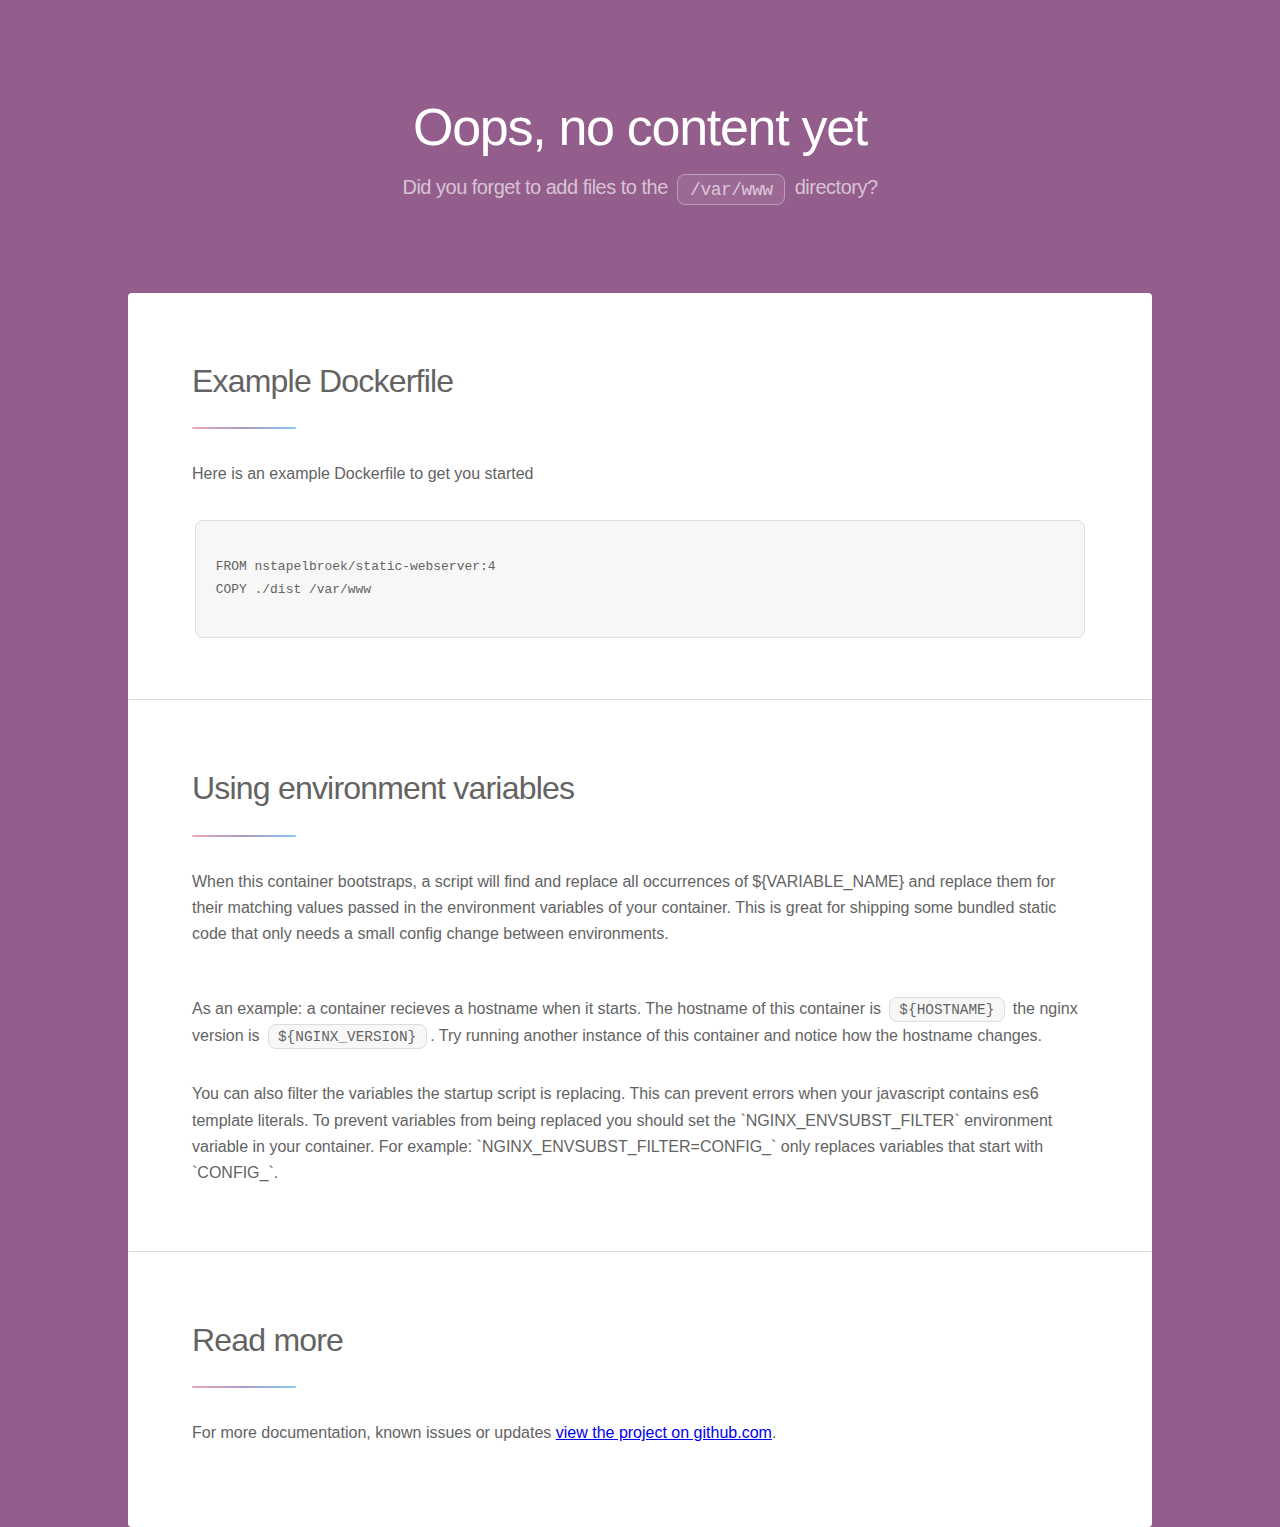
<file: files/var/www/index.html>
<!DOCTYPE HTML>
<!--
	Stellar by HTML5 UP
	html5up.net | @ajlkn
	Free for personal and commercial use under the CCA 3.0 license (html5up.net/license)
-->
<html>
<head>
    <title>Docker static Webserver</title>
    <meta charset="utf-8"/>
    <meta name="viewport" content="width=device-width, initial-scale=1"/>
        <style type="text/css">header,pre code,section{display:block}#header p,h1,h2{letter-spacing:-.025em}#main,#main h2{color:#636363}body,code,div,h1,h2,header,p,pre,section{margin:0;padding:0;border:0;font:inherit;vertical-align:baseline}p,pre{margin:0 0 2em}body,h1,h2{font-weight:300}body{-webkit-text-size-adjust:none;-ms-overflow-style:scrollbar;background-color:#935d8c;color:rgba(255,255,255,.65);font-family:"Source Sans Pro",Helvetica,sans-serif;font-size:17pt;line-height:1.65}*,:after,:before{-moz-box-sizing:border-box;-webkit-box-sizing:border-box;box-sizing:border-box}@media screen and (max-width:1680px){body{font-size:14pt}}@media screen and (max-width:1280px){body{font-size:12pt}}@media screen and (max-width:360px){body{font-size:11pt}}h1,h2{line-height:1.5;margin:0 0 .7em;color:#fff}h1{font-size:2.5em;line-height:1.2}h2{font-size:1.5em}@media screen and (max-width:736px){h1{font-size:2em}}code,pre{font-family:"Courier New",monospace;font-size:.9em}code{border-radius:8px;border:1px solid;margin:0 .25em;padding:.25em .65em;background:rgba(255,255,255,.075);border-color:rgba(255,255,255,.35)}pre{-webkit-overflow-scrolling:touch}pre code{line-height:1.75;padding:1em 1.5em;overflow-x:auto}::-webkit-input-placeholder{opacity:1;color:rgba(255,255,255,.5)!important}:-moz-placeholder{opacity:1;color:rgba(255,255,255,.5)!important}::-moz-placeholder{opacity:1;color:rgba(255,255,255,.5)!important}:-ms-input-placeholder{opacity:1;color:rgba(255,255,255,.5)!important}header.major{margin-bottom:3em}header.major h2{font-size:2em}header.major h2:after{display:block;content:'';width:3.25em;height:2px;margin:.7em 0 1em;border-radius:2px;background-color:rgba(255,255,255,.35)}@media screen and (max-width:736px){header.major{margin-bottom:0}header.major h2{font-size:1.5em}}.spotlight{display:-moz-flex;display:-webkit-flex;display:-ms-flex;display:flex;-moz-align-items:center;-webkit-align-items:center;-ms-align-items:center;align-items:center;margin:0 0 2em}.spotlight .content{-moz-flex:1;-webkit-flex:1;-ms-flex:1;flex:1}.spotlight .content>:last-child{margin-bottom:0}.spotlight .content header.major{margin:0 0 2em}@media screen and (max-width:980px){.spotlight{-moz-flex-direction:column-reverse;-webkit-flex-direction:column-reverse;-ms-flex-direction:column-reverse;flex-direction:column-reverse;text-align:center}.spotlight .content{-moz-flex:0 1 auto;-webkit-flex:0 1 auto;-ms-flex:0 1 auto;flex:0 1 auto;width:100%}.spotlight .content header.major h2:after{margin-left:auto;margin-right:auto}}#header{padding:5em 5em 1em;text-align:center}#header h1{margin:0 0 .25em}#header p{font-size:1.25em}#header.alt{padding:7em 5em 4em}#header.alt h1{font-size:3.25em}#header.alt>*{-moz-transition:opacity 3s ease;-webkit-transition:opacity 3s ease;-ms-transition:opacity 3s ease;transition:opacity 3s ease;-moz-transition-delay:.5s;-webkit-transition-delay:.5s;-ms-transition-delay:.5s;transition-delay:.5s;opacity:1}@media screen and (max-width:1280px){#header{padding:4em 4em .1em}#header.alt{padding:6em 4em 3em}}@media screen and (max-width:980px){#header{padding:4em 3em .1em}#header.alt{padding:5em 3em 2em}}@media screen and (max-width:736px){#header{padding:3em 2em .1em}#header p{font-size:1em;letter-spacing:0}#header.alt{padding:4em 2em 1em}#header.alt h1{font-size:2.5em}}@media screen and (max-width:480px){body{min-width:320px}#header{padding:3em 1.5em .1em}#header.alt{padding:4em 1.5em 1em}}@media screen and (max-width:360px){#header{padding:2.5em 1em .1em}#header.alt{padding:3.5em 1em .5em}}#main{background-color:#fff;border-radius:.25em}#main code{background:rgba(222,222,222,.25);border-color:#ddd}#main ::-webkit-input-placeholder{color:rgba(99,99,99,.25)!important}#main :-moz-placeholder{color:rgba(99,99,99,.25)!important}#main ::-moz-placeholder{color:rgba(99,99,99,.25)!important}#main :-ms-input-placeholder{color:rgba(99,99,99,.25)!important}#main header.major h2:after{background-color:#ddd;background-image:-moz-linear-gradient(90deg,#efa8b0,#a89cc8,#8cc9f0);background-image:-webkit-linear-gradient(90deg,#efa8b0,#a89cc8,#8cc9f0);background-image:-ms-linear-gradient(90deg,#efa8b0,#a89cc8,#8cc9f0);background-image:linear-gradient(90deg,#efa8b0,#a89cc8,#8cc9f0)}#main>.main{padding:5em 5em 3em;border-top:solid 1px #ddd}#main>.main:first-child{border-top:0}@media screen and (max-width:1280px){#main>.main{padding:4em 4em 2em}}@media screen and (max-width:980px){#main>.main{padding:4em 3em 2em}}@media screen and (max-width:736px){#main>.main{padding:3em 2em 1em}}#wrapper{width:64em;max-width:calc(100% - 4em);margin:0 auto}@media screen and (max-width:480px){#main>.main{padding:3em 1.5em 1em}#wrapper{max-width:calc(100% - 2em)}}@media screen and (max-width:360px){#main{border-radius:0}#main>.main{padding:2.5em 1em .5em}#wrapper{max-width:100%}}</style>
    </head>
    <body>
    <div id="wrapper">
        <header id="header" class="alt">
            <h1>Oops, no content yet</h1>
            <p>Did you forget to add files to the <code>/var/www</code> directory?</p>
        </header>
        <div id="main">
            <section id="intro" class="main">
                <div class="spotlight">
                    <div class="content">
                        <header class="major">
                            <h2>Example Dockerfile</h2>
                        </header>
                        <p>Here is an example Dockerfile to get you started</p>
                    </div>
                </div>
<pre><code>
FROM nstapelbroek/static-webserver:4
COPY ./dist /var/www

</code></pre>
        </section>
            <section id="environment" class="main special">
                <header class="major">
                    <h2>Using environment variables</h2>
                    <p>When this container bootstraps, a script will find and replace all occurrences of
                        &dollar;&lcub;VARIABLE_NAME&rcub; and replace them for their matching values passed
                        in the environment variables of your container. This is great for shipping
                        some bundled static code that only needs a small config change between environments.
                    </p>
                </header>
                <p>
                    As an example: a container recieves a hostname when it starts. The hostname of this container is
                    <code>${HOSTNAME}</code> the nginx version is <code>${NGINX_VERSION}</code>.
                    Try running another instance of this container and notice how the hostname changes.
                </p>
                <p>
                    You can also filter the variables the startup script is replacing. This can prevent errors when your
                    javascript contains es6 template literals. To prevent variables from being replaced you should
                    set the `NGINX_ENVSUBST_FILTER` environment variable in your container. For example:
                    `NGINX_ENVSUBST_FILTER=CONFIG_` only replaces variables that start with `CONFIG_`.
                </p>
            </section>
            <section id="cta" class="main special">
                <header class="major">
                    <h2>Read more</h2>
                    <p>For more documentation, known issues or updates
                        <a href="https://github.com/nstapelbroek/docker-static-webserver" class="button special">view the project on github.com</a>.
                    </p>
                </header>
            </section>
        </div>
    </div>
    </body>
</html>
</file>
